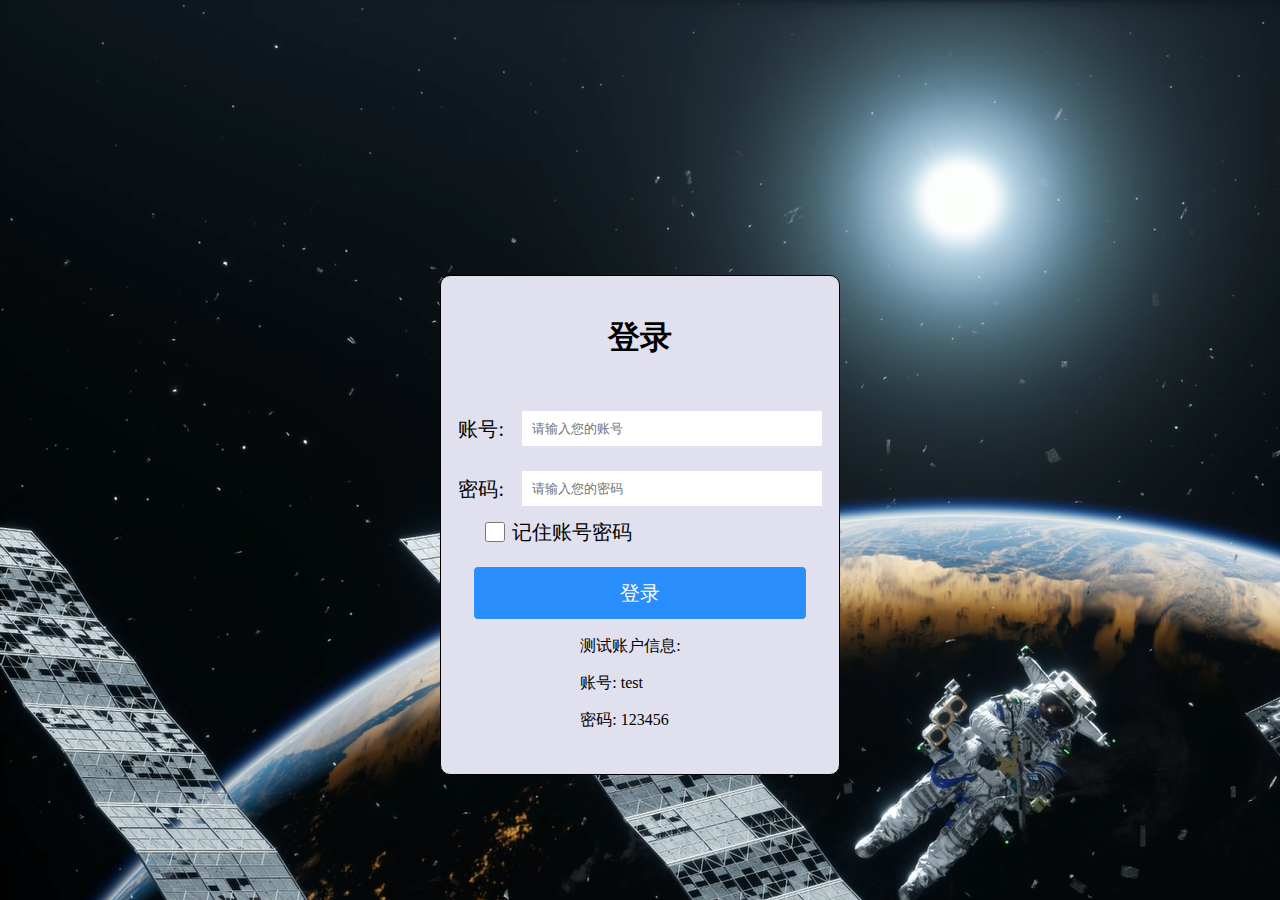
<file: index.html>
<!doctype html>
<html lang="en">
    <head>
        <meta charset="UTF-8">
        <title>login</title>
        <link rel="stylesheet" type="text/css" href="css/login.css">
    </head>

    <body>
        <div class="box">
            <!-- <img src="./assets/images/background/astronaut.jpg" alt="", > -->
            <div class="register">
                <h1>登录</h1>
                <form action="./php/login.php" method="post" enctype="multipart/form-data">
                <div class="register_r">
                    <span>账号:</span>
                    <input type="text" placeholder="请输入您的账号" name="username">
                </div>
                <div class="register_r">
                    <span>密码:</span>
                    <input type="password" placeholder="请输入您的密码" name="password">
                </div>
                <!-- <div class="register_e"> -->
                    <!-- <span>验证码:</span>
                    <input type="text" placeholder="请输入验证码验证">
                    <canvas id="c1" width="90" height="35" style="border:1px solid black"></canvas>
                    <span> </span>
                </div> -->
                <div class="register_g">
                    <input type="checkbox">
                    <span>记住账号密码</span>
                </div>
                <button class="register_i">登录</button>
                </form>

                <div class="test-account-info">
                    <p>测试账户信息:</p>
                    <p>账号: test</p>
                    <p>密码: 123456</p>
                </div>
            </div>
        </div>    
    </body>
</html>
</file>
<file: css/login.css>
* {
    box-sizing: border-box;
  }
    body {
        padding: 0; 
        margin: 0; 
        font-family: "Cursive";
        background-image: url("../assets/images/background/frontier.png")
    }

    .con_title {
        background-color: #8EC172;
        width: auto;
        text-align: center;
        font-size: 24px;
        font-weight: 800;
        color:#FFF;
        line-height: 56px;
    }

    .box {
        width: 100%;
        height: 450px;
        position: absolute;
        top: 50%;
        left: 50%;
        transform: translate(-50%, -50%);
        display: flex;
        justify-content: space-around;
    }
    
    .box img {
        width: 500px;
        height: 550px;
    }
    
    .register {
        width: 400px;
        height: 500px;
        background-color: #E0E0EF;
        margin-top: 50px;
        border: 1px solid black;
        border-radius: 10px;
    }
    
    
    .register h1 {
        text-align: center;
        line-height: 80px;
    }
    
    .register span {
        font-size: 20px;
    }
    
    .register_r {
        width: 100%;
        display: flex;
        justify-content: space-evenly;
        line-height: 60px;
        text-align: center;
        align-items: center;
    }
    
    .register_r input {
        width: 300px;
        height: 35px;
        outline: none;
        padding-left: 10px;
        border: none;
    }
    
    .register_e {
        width: 100%;
        display: flex;
        justify-content: space-evenly;
        line-height: 60px;
        text-align: center;
        align-items: center;
    }
    
    .register_e input {
        width: 140px;
        height: 35px;
        outline: none;
        padding-left: 10px;
        border: none;
        margin-right: 30px;
    }
    
    .register_g {
        display: flex;
        align-items: center;
        margin-left: 40px;
    }
    
    .register_g input {
        width: 20px;
        height: 20px;
        margin-right: 7px;
    
    }
    
    .register_i {
        background-color: #298DFB;
        width: 84%;
        line-height: 50px;
        color: #fff;
        margin-top: 5%;
        border-radius: 5px;
        text-align: center;
        margin-left: 8%;
        border: 1px #E4E7ED ridge;
        font-size: 20px;
        cursor: pointer;
    }
    
    #c1 {
        vertical-align: middle;
        box-sizing: border-box;
        cursor: pointer;
        margin-right: 10px;
    }

    .test-account-info {
        display: block;
        margin: auto;
        width: 30%; 
    }
</file>
